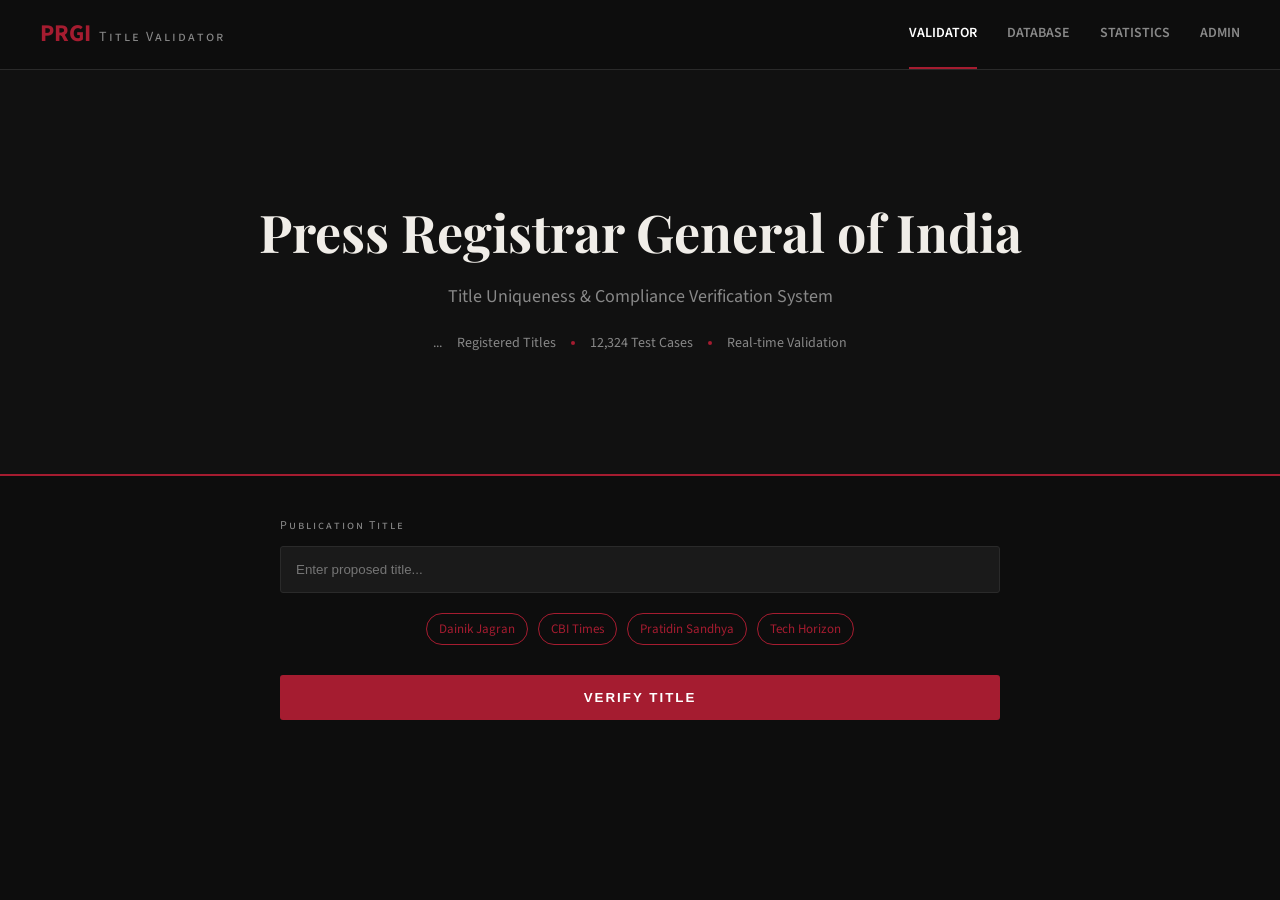
<file: frontend/index.html>
<!DOCTYPE html>
<html lang="en">
<head>
    <meta charset="UTF-8">
    <meta name="viewport" content="width=device-width, initial-scale=1.0">
    <title>PRGI Title Validator | Official System</title>
    <link href="https://fonts.googleapis.com/css2?family=Playfair+Display:wght@700&family=Source+Sans+3:wght@400;600&display=swap" rel="stylesheet">
    <link rel="stylesheet" href="assets/style.css">
</head>
<body>

    <nav class="navbar">
        <a href="#" class="nav-logo">
            <span class="prgi">PRGI</span>
            <span class="sub">Title Validator</span>
        </a>
        <div class="nav-links">
            <a href="#validator" class="nav-tab active" onclick="switchTab('validator')">Validator</a>
            <a href="#database" class="nav-tab" onclick="switchTab('database')">Database</a>
            <a href="#stats" class="nav-tab" onclick="switchTab('stats')">Statistics</a>
            <a href="#admin" class="nav-tab" onclick="switchTab('admin')">Admin</a>
        </div>
    </nav>

    <header class="hero">
        <div class="container">
            <h1>Press Registrar General of India</h1>
            <p class="subtitle">Title Uniqueness & Compliance Verification System</p>
            <div class="stats-line">
                <span id="hero-total-titles">...</span> Registered Titles
                <div class="dot"></div>
                <span>12,324 Test Cases</span>
                <div class="dot"></div>
                <span>Real-time Validation</span>
            </div>
        </div>
    </header>

    <div class="container">
        <!-- TAB 1: VALIDATOR -->
        <section id="validator" class="tab-content active">
            <div class="validator-container">
                <label class="input-label">Publication Title</label>
                <div class="search-input-wrap">
                    <input type="text" id="titleInput" placeholder="Enter proposed title..." autocomplete="off">
                </div>
                <div class="chips">
                    <span class="chip" onclick="fillInput('Dainik Jagran')">Dainik Jagran</span>
                    <span class="chip" onclick="fillInput('CBI Times')">CBI Times</span>
                    <span class="chip" onclick="fillInput('Pratidin Sandhya')">Pratidin Sandhya</span>
                    <span class="chip" onclick="fillInput('Tech Horizon')">Tech Horizon</span>
                </div>
                <button class="btn-crimson" id="verifyBtn">Verify Title</button>
                
                <div id="validator-loader" class="loader hidden"></div>

                <div id="resultsArea" class="hidden" style="margin-top: 50px;">
                    <div id="statusBanner" class="banner serif"></div>

                    <div class="prob-display">
                        <div class="prob-num serif" id="probVal">0%</div>
                        <div class="prob-label">Approval Probability</div>
                    </div>

                    <div id="reasonsArea"></div>

                    <div class="crimson-rule" style="margin-top: 50px;">
                        <h3 class="serif">Similar Existing Titles</h3>
                    </div>
                    <div id="similarTitlesArea"></div>
                </div>
            </div>
        </section>

        <!-- TAB 2: DATABASE EXPLORER -->
        <section id="database" class="tab-content">
            <div class="crimson-rule">
                <h2 class="serif">Registered Titles Database</h2>
            </div>
            
            <div class="card">
                <div style="display: grid; grid-template-columns: repeat(auto-fit, minmax(200px, 1fr)); gap: 15px;">
                    <input type="text" id="filter-title" placeholder="Title">
                    <input type="text" id="filter-reg" placeholder="Reg Number">
                    <input type="text" id="filter-owner" placeholder="Owner">
                    <input type="text" id="filter-state" placeholder="State">
                    <input type="text" id="filter-district" placeholder="District">
                    <input type="text" id="filter-lang" placeholder="Language">
                    <select id="filter-limit">
                        <option value="50">50 records</option>
                        <option value="100" selected>100 records</option>
                        <option value="500">500 records</option>
                    </select>
                    <div style="display: flex; gap: 10px;">
                        <button class="btn-crimson" onclick="searchDB()">Search</button>
                        <button class="btn-crimson" style="background: transparent; border: 1px solid var(--primary-crimson);" onclick="resetFilters()">Reset</button>
                    </div>
                </div>
            </div>

            <div style="display: flex; justify-content: space-between; align-items: center; margin-bottom: 10px;">
                <span id="results-count" style="color: var(--text-secondary); font-size: 12px;"></span>
                <div style="display: flex; gap: 10px;">
                    <button class="chip" onclick="exportData('csv')">CSV</button>
                    <button class="chip" onclick="window.print()">Print</button>
                </div>
            </div>

            <div class="table-wrap card" style="padding: 0;">
                <table id="dbTable">
                    <thead>
                        <tr>
                            <th onclick="sortTable(0)">SN ↑↓</th>
                            <th onclick="sortTable(1)">Title ↑↓</th>
                            <th onclick="sortTable(2)">Reg Number ↑↓</th>
                            <th onclick="sortTable(3)">Date ↑↓</th>
                            <th onclick="sortTable(4)">Language ↑↓</th>
                            <th onclick="sortTable(5)">Periodicity ↑↓</th>
                            <th onclick="sortTable(6)">Publisher ↑↓</th>
                            <th onclick="sortTable(7)">Owner ↑↓</th>
                            <th onclick="sortTable(8)">State ↑↓</th>
                        </tr>
                    </thead>
                    <tbody id="dbBody"></tbody>
                </table>
                <div id="db-loader" class="loader hidden"></div>
            </div>
        </section>

        <!-- TAB 3: STATISTICS -->
        <section id="stats" class="tab-content">
            <div class="crimson-rule">
                <h2 class="serif">System Statistics</h2>
            </div>
            <div class="stats-grid">
                <div class="card stat-card">
                    <div class="stat-num serif" id="stat-total-titles">0</div>
                    <div class="prob-label">Total Titles in Database</div>
                </div>
                <div class="card stat-card">
                    <div class="stat-num serif" id="stat-languages">0</div>
                    <div class="prob-label">Total Languages Covered</div>
                </div>
                <div class="card stat-card">
                    <div class="stat-num serif" id="stat-states">0</div>
                    <div class="prob-label">Total States Covered</div>
                </div>
                <div class="card stat-card">
                    <div class="stat-num serif" id="stat-disallowed">0</div>
                    <div class="prob-label">Total Disallowed Words</div>
                </div>
            </div>

            <div class="crimson-rule" style="margin-top: 50px;">
                <h3 class="serif">Recent Verifications</h3>
            </div>
            <div class="card" style="padding: 0;">
                <table>
                    <thead>
                        <tr><th>Title</th><th>Verdict</th><th>Probability</th></tr>
                    </thead>
                    <tbody id="recentBody"></tbody>
                </table>
            </div>
        </section>

        <!-- TAB 4: ADMIN -->
        <section id="admin" class="tab-content">
            <div class="crimson-rule">
                <h2 class="serif">Administration</h2>
            </div>
            
            <h3 class="serif" style="margin-bottom: 20px;">Manage Disallowed Words</h3>
            <div class="card">
                <div style="display: flex; gap: 10px; margin-bottom: 20px;">
                    <input type="text" id="newWordInput" placeholder="Add new disallowed word...">
                    <button class="btn-crimson" style="width: 200px;" onclick="addWord()">Add Word</button>
                </div>
                <div id="wordList"></div>
            </div>
        </section>
    </div>

    <script src="assets/app.js"></script>
</body>
</html>
</file>
<file: frontend/assets/style.css>
:root {
    --bg-color: #0D0D0D;
    --surface-color: #141414;
    --border-color: #2a2a2a;
    --primary-crimson: #A51C30;
    --hover-crimson: #C41E3A;
    --text-primary: #F0EDE8;
    --text-secondary: #888;
    --success: #2d8a2d;
    --success-bg: #0a2a0a;
    --error-bg: #2a0a0a;
}

* { box-sizing: border-box; margin: 0; padding: 0; }
body {
    background-color: var(--bg-color);
    color: var(--text-primary);
    font-family: 'Source Sans 3', sans-serif;
    line-height: 1.6;
    overflow-x: hidden;
}

h1, h2, h3, .serif { font-family: 'Playfair Display', serif; }

.navbar {
    position: sticky; top: 0; z-index: 1000;
    background: var(--bg-color);
    border-bottom: 1px solid var(--border-color);
    display: flex; justify-content: space-between; align-items: center;
    padding: 0 40px; height: 70px;
}

.nav-logo { text-decoration: none; display: flex; align-items: baseline; gap: 8px; }
.nav-logo .prgi { color: var(--primary-crimson); font-weight: bold; font-size: 24px; }
.nav-logo .sub { color: var(--text-secondary); font-variant: small-caps; letter-spacing: 2px; font-size: 14px; }

.nav-links { display: flex; gap: 30px; height: 100%; }
.nav-tab {
    color: var(--text-secondary); text-decoration: none;
    display: flex; align-items: center; height: 100%;
    font-weight: 600; font-size: 14px; text-transform: uppercase;
    border-bottom: 2px solid transparent; transition: 0.2s;
}
.nav-tab:hover { color: var(--primary-crimson); }
.nav-tab.active { color: white; border-bottom: 2px solid var(--primary-crimson); }

.hero {
    background: #111; padding: 80px 20px; text-align: center;
    border-bottom: 2px solid var(--primary-crimson);
}
.hero h1 { font-size: 52px; margin-bottom: 10px; }
.hero .subtitle { font-size: 18px; color: var(--text-secondary); margin-bottom: 20px; }
.hero .stats-line { font-size: 14px; display: flex; justify-content: center; align-items: center; gap: 15px; color: var(--text-secondary); }
.hero .dot { width: 4px; height: 4px; background: var(--primary-crimson); border-radius: 50%; }

.container { max-width: 1200px; margin: 40px auto; padding: 0 20px; }
.tab-content { display: none; }
.tab-content.active { display: block; }

.crimson-rule { border-bottom: 2px solid var(--primary-crimson); margin-bottom: 25px; padding-bottom: 10px; display: flex; justify-content: space-between; align-items: flex-end; }

/* Validator styles */
.validator-container { max-width: 720px; margin: 0 auto; }
.input-label { font-size: 12px; color: var(--text-secondary); font-variant: small-caps; letter-spacing: 2px; margin-bottom: 10px; display: block; }
.search-input-wrap { position: relative; margin-bottom: 20px; }
input[type="text"], input[type="number"], select {
    width: 100%; background: #1a1a1a; border: 1px solid var(--border-color);
    color: white; padding: 15px; border-radius: 3px; outline: none; transition: 0.2s;
}
input:focus { border-color: var(--primary-crimson); }

.chips { display: flex; flex-wrap: wrap; gap: 10px; margin-bottom: 30px; justify-content: center; }
.chip {
    padding: 5px 12px; border: 1px solid var(--primary-crimson); border-radius: 20px;
    font-size: 13px; color: var(--primary-crimson); cursor: pointer; transition: 0.2s;
}
.chip:hover { background: var(--primary-crimson); color: white; }

.btn-crimson {
    background: var(--primary-crimson); color: white; border: none;
    padding: 15px; width: 100%; border-radius: 3px; font-weight: 600;
    letter-spacing: 2px; cursor: pointer; text-transform: uppercase; transition: 0.2s;
}
.btn-crimson:hover { background: var(--hover-crimson); }

.card { background: var(--surface-color); border: 1px solid var(--border-color); padding: 25px; border-radius: 3px; box-shadow: 0 4px 24px rgba(0,0,0,0.4); margin-bottom: 20px; }

/* Results Display */
.banner { padding: 15px 20px; border-radius: 3px; margin-bottom: 30px; font-size: 24px; display: none; }
.banner-approved { display: block; background: var(--success-bg); border-left: 4px solid var(--success); color: var(--success); }
.banner-rejected { display: block; background: var(--error-bg); border-left: 4px solid var(--primary-crimson); color: var(--primary-crimson); }

.prob-display { text-align: center; margin: 40px 0; }
.prob-num { font-size: 80px; font-weight: bold; }
.prob-label { font-size: 12px; color: var(--text-secondary); font-variant: small-caps; letter-spacing: 2px; }

.reason-card { border-left: 4px solid var(--primary-crimson); margin-bottom: 15px; }

.match-row { display: flex; flex-direction: column; gap: 8px; padding-bottom: 15px; border-bottom: 1px solid #222; margin-bottom: 15px; }
.match-header { display: flex; justify-content: space-between; align-items: center; }
.match-badge { border: 1px solid var(--primary-crimson); color: var(--primary-crimson); font-size: 10px; padding: 2px 8px; border-radius: 10px; font-weight: bold; text-transform: uppercase; display: flex; flex-direction: column; align-items: center; line-height: 1.2; }
.badge-subtitle { font-size: 8px; font-weight: normal; opacity: 0.8; }
.priority-label { font-size: 11px; color: var(--text-secondary); font-variant: small-caps; letter-spacing: 1px; margin-bottom: 15px; display: block; margin-top: 30px; }

.progress-bg { width: 100%; height: 4px; background: #222; }
.progress-fill { height: 100%; background: var(--primary-crimson); transition: 0.5s; }

/* Table styles */
.table-wrap { overflow-x: auto; }
table { width: 100%; border-collapse: collapse; margin-top: 10px; }
th { background: #1a1a1a; text-align: left; padding: 12px; font-size: 11px; font-variant: small-caps; letter-spacing: 1px; color: var(--text-secondary); border-bottom: 1px solid var(--border-color); cursor: pointer; }
td { padding: 12px; border-bottom: 1px solid #1a1a1a; font-size: 14px; }
tr:nth-child(even) { background: #111; }
tr:hover { border-left: 3px solid var(--primary-crimson); padding-left: 9px; }

/* Stats Grid */
.stats-grid { display: grid; grid-template-columns: 1fr 1fr; gap: 20px; }
.stat-card { text-align: center; padding: 40px; }
.stat-num { font-size: 48px; color: var(--primary-crimson); margin-bottom: 10px; }

/* Admin/History */
.badge { padding: 4px 10px; font-size: 11px; border-radius: 3px; font-weight: bold; text-transform: uppercase; }
.badge-green { background: var(--success-bg); color: var(--success); }
.badge-red { background: var(--error-bg); color: var(--primary-crimson); }

.pill { background: #1a1a1a; padding: 5px 15px; border-radius: 20px; display: inline-flex; align-items: center; gap: 10px; font-size: 13px; border: 1px solid #333; margin: 5px; }
.pill .close { cursor: pointer; color: var(--primary-crimson); font-weight: bold; }

.hidden { display: none; }
.loader { width: 30px; height: 30px; border: 3px solid rgba(255,255,255,0.1); border-top-color: var(--primary-crimson); border-radius: 50%; animation: spin 1s infinite linear; margin: 20px auto; }
@keyframes spin { to { transform: rotate(360deg); } }

@media (max-width: 768px) {
    .navbar { padding: 0 20px; }
    .nav-links { gap: 10px; }
    .nav-tab { font-size: 11px; }
    .stats-grid { grid-template-columns: 1fr; }
    .hero h1 { font-size: 32px; }
}
</file>
